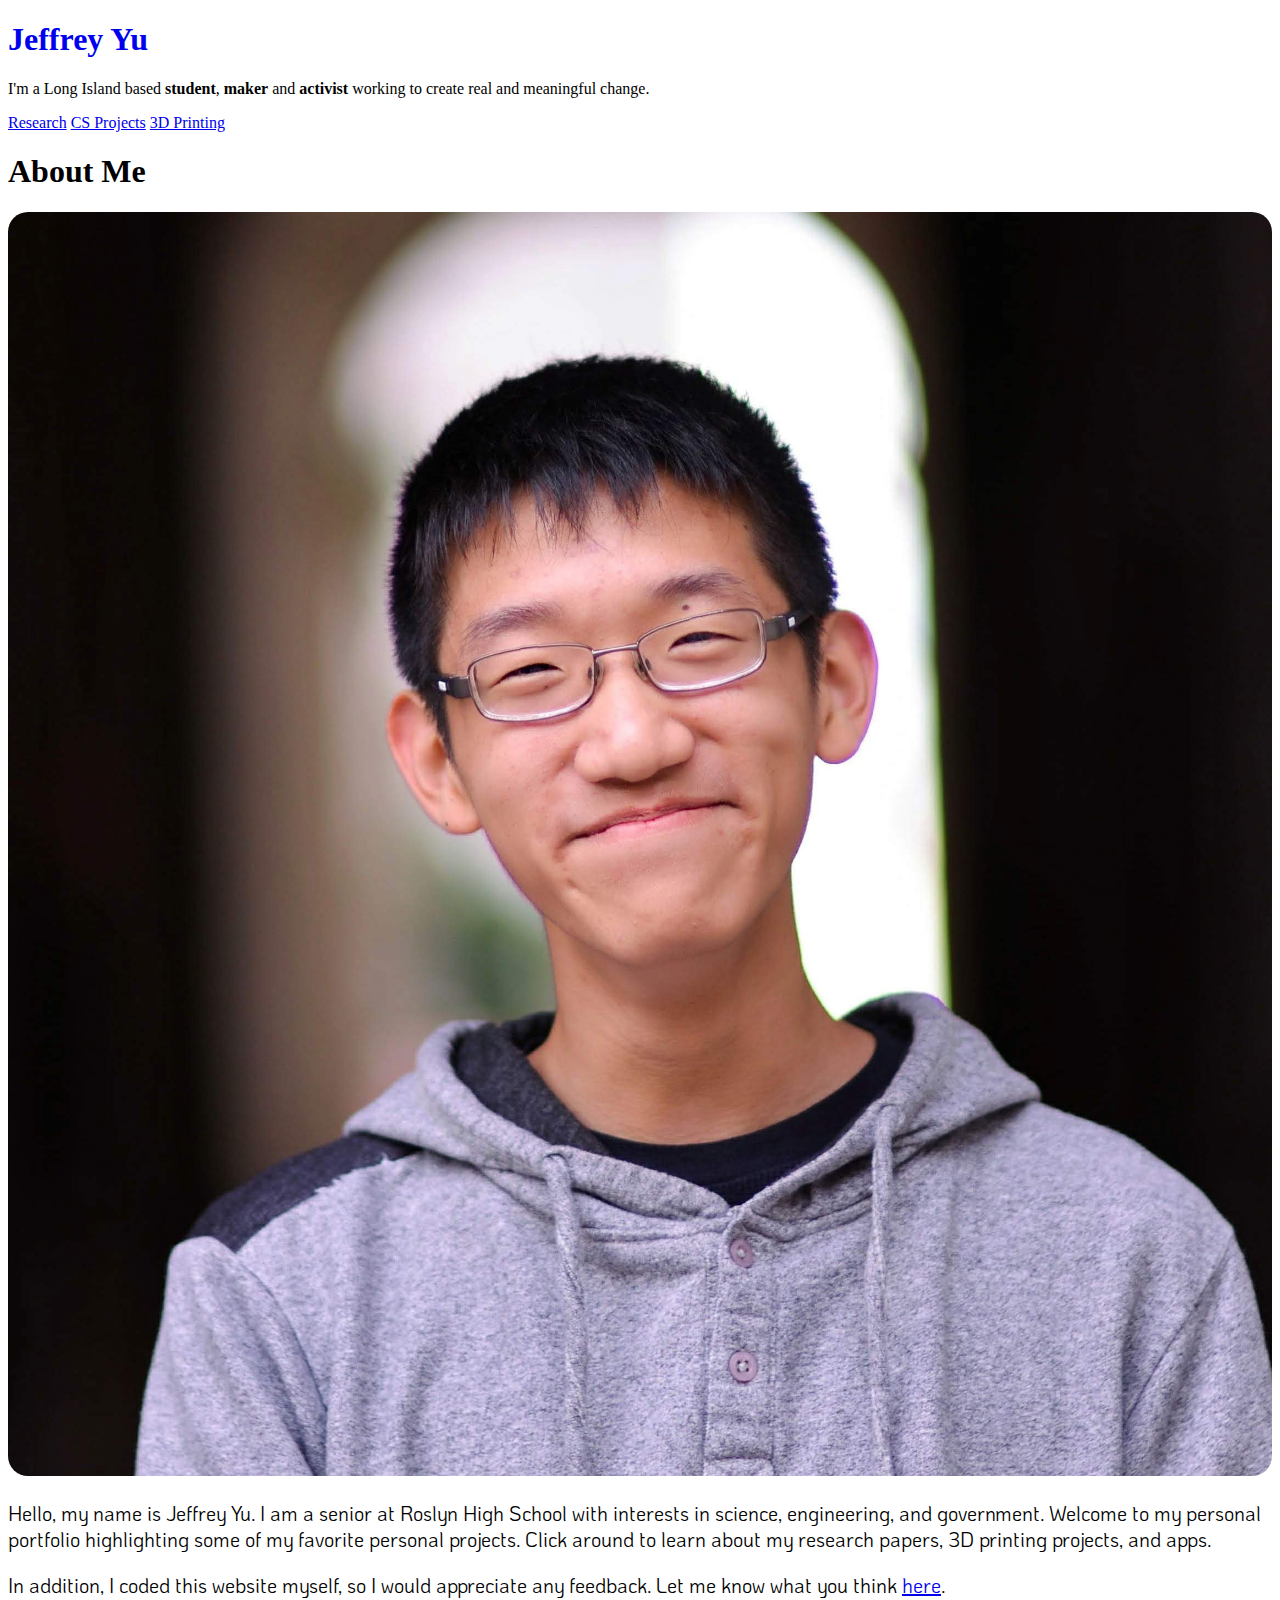
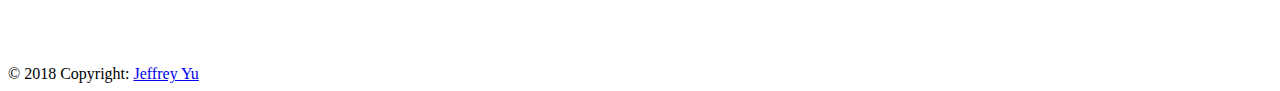
<file: index.html>
<!doctype html>
<html lang="en">
  <head>
    <!-- Required meta tags -->
    <meta charset="utf-8">
    <meta name="viewport" content="width=device-width, initial-scale=1, shrink-to-fit=no">
    
    <link rel="icon" type="image/x-icon" href="favicon.ico" />

    <!-- CSS -->
    <link rel="stylesheet" href="https://stackpath.bootstrapcdn.com/bootstrap/4.1.3/css/bootstrap.min.css" integrity="sha384-MCw98/SFnGE8fJT3GXwEOngsV7Zt27NXFoaoApmYm81iuXoPkFOJwJ8ERdknLPMO" crossorigin="anonymous">
    <link rel="stylesheet" href="styles.css" type ="text/css">
    <link rel="shortcut icon" href="favicon.ico" type-"image/vnd.microsoft.icon">
    <link rel="stylesheet" href="https://use.fontawesome.com/releases/v5.4.1/css/all.css" integrity="sha384-5sAR7xN1Nv6T6+dT2mhtzEpVJvfS3NScPQTrOxhwjIuvcA67KV2R5Jz6kr4abQsz" crossorigin="anonymous">
    <link rel="stylesheet" href="font-awesome-animation.min.css">

    <link href="https://fonts.googleapis.com/css?family=Libre+Baskerville:400i" rel="stylesheet">
    <link href="https://fonts.googleapis.com/css?family=KoHo|Open+Sans" rel="stylesheet">
    
    <title>Jeffrey Yu</title>
    
    <!-- Global site tag (gtag.js) - Google Analytics -->
    <script async src="https://www.googletagmanager.com/gtag/js?id=UA-128377652-1"></script>
    <script>
      window.dataLayer = window.dataLayer || [];
      function gtag(){dataLayer.push(arguments);}
      gtag('js', new Date());
    
      gtag('config', 'UA-128377652-1');
    </script>


  </head>
  
  <body>
    
    <div class="jumbotron jumbotron-fluid mb-0">
      <div class="container">
        <a href="index.html"><h1 class="display-3">Jeffrey Yu</h1></a>
        <p class="lead">I'm a Long Island based <b>student</b>, <b>maker</b> and <b>activist</b> working to create real and meaningful change.</p>
      </div>
    </div>
    
    <nav class="navbar navbar-nav navbar-expand-lg sticky-top navbar-light bg-light justify-content-center mb-4">
        <div class="navbar-nav text-center">
          <a class="nav-item nav-link" href="research.html">Research</a>
          <a class="nav-item nav-link" href="CS.html">CS Projects</a>
          <a class="nav-item nav-link" href="3D.html">3D Printing</a>
        </div>
    </nav>
    
    <secion id="about">
        <div class="container" id="about">
            <div class="row">
                <div class="col-12 mb-3">
                    <h1>About Me</h1>
                </div>
                <div class="col-3 text-center">
                    <img src="img/jeffrey.jpeg">
                </div>
                <div class="col-9">
                    <p>Hello, my name is Jeffrey Yu. I am a senior at Roslyn High School with interests in science, engineering, and government. Welcome to my personal portfolio highlighting some of my favorite personal projects. Click around to learn about my research papers, 3D printing projects, and apps.</p>
                    <p>In addition, I coded this website myself, so I would appreciate any feedback. Let me know what you think <a href="mailto:me@jeffreyyu.org?Subject=Hello%20from%20Website" target="_top">here</a>.</p>
               </div>
               <div class="col-12 icons text-center">
                 <a href="mailto:me@jeffreyyu.org" target="_blank"><i class="far fa-envelope faa-pulse animated-hover icon ml-2 mr-2"></i></a>
                 <a href="https://github.com/jeffreyyu101/" target="_blank"><i class="fab fa-github faa-pulse animated-hover icon ml-2 mr-2"></i></a>
                 <a href="https://www.linkedin.com/in/jeffreyyu101/" target="_blank"><i class="fab fa-linkedin faa-pulse animated-hover icon ml-2 mr-2"></i></a>
                 <a href="https://www.facebook.com/jeffrey.yu.50115/" target="_blank"><i class="fab fa-facebook-square faa-pulse animated-hover icon ml-2 mr-2"></i></a>
               </div>
            </div>
        </div>
    </secion>
    
    
    <section id="contact">
        <div class="container mb-5">
            <div class="row">
                <div class="col-12">
                </div>
            </div>
        </div>
    </section>
    
  <footer class="page-footer bg-light mb-0">
    <div class="footer-copyright text-center py-3">© 2018 Copyright:
      <a href="http:jeffreyyu.org/">Jeffrey Yu</a>
    </div>
  </footer>

  
    <!-- Optional JavaScript -->
    <!-- jQuery first, then Popper.js, then Bootstrap JS -->
    <script src="https://code.jquery.com/jquery-3.3.1.slim.min.js" integrity="sha384-q8i/X+965DzO0rT7abK41JStQIAqVgRVzpbzo5smXKp4YfRvH+8abtTE1Pi6jizo" crossorigin="anonymous"></script>
    <script src="https://cdnjs.cloudflare.com/ajax/libs/popper.js/1.14.3/umd/popper.min.js" integrity="sha384-ZMP7rVo3mIykV+2+9J3UJ46jBk0WLaUAdn689aCwoqbBJiSnjAK/l8WvCWPIPm49" crossorigin="anonymous"></script>
    <script src="https://stackpath.bootstrapcdn.com/bootstrap/4.1.3/js/bootstrap.min.js" integrity="sha384-ChfqqxuZUCnJSK3+MXmPNIyE6ZbWh2IMqE241rYiqJxyMiZ6OW/JmZQ5stwEULTy" crossorigin="anonymous"></script>
  </body>
</html>
</file>
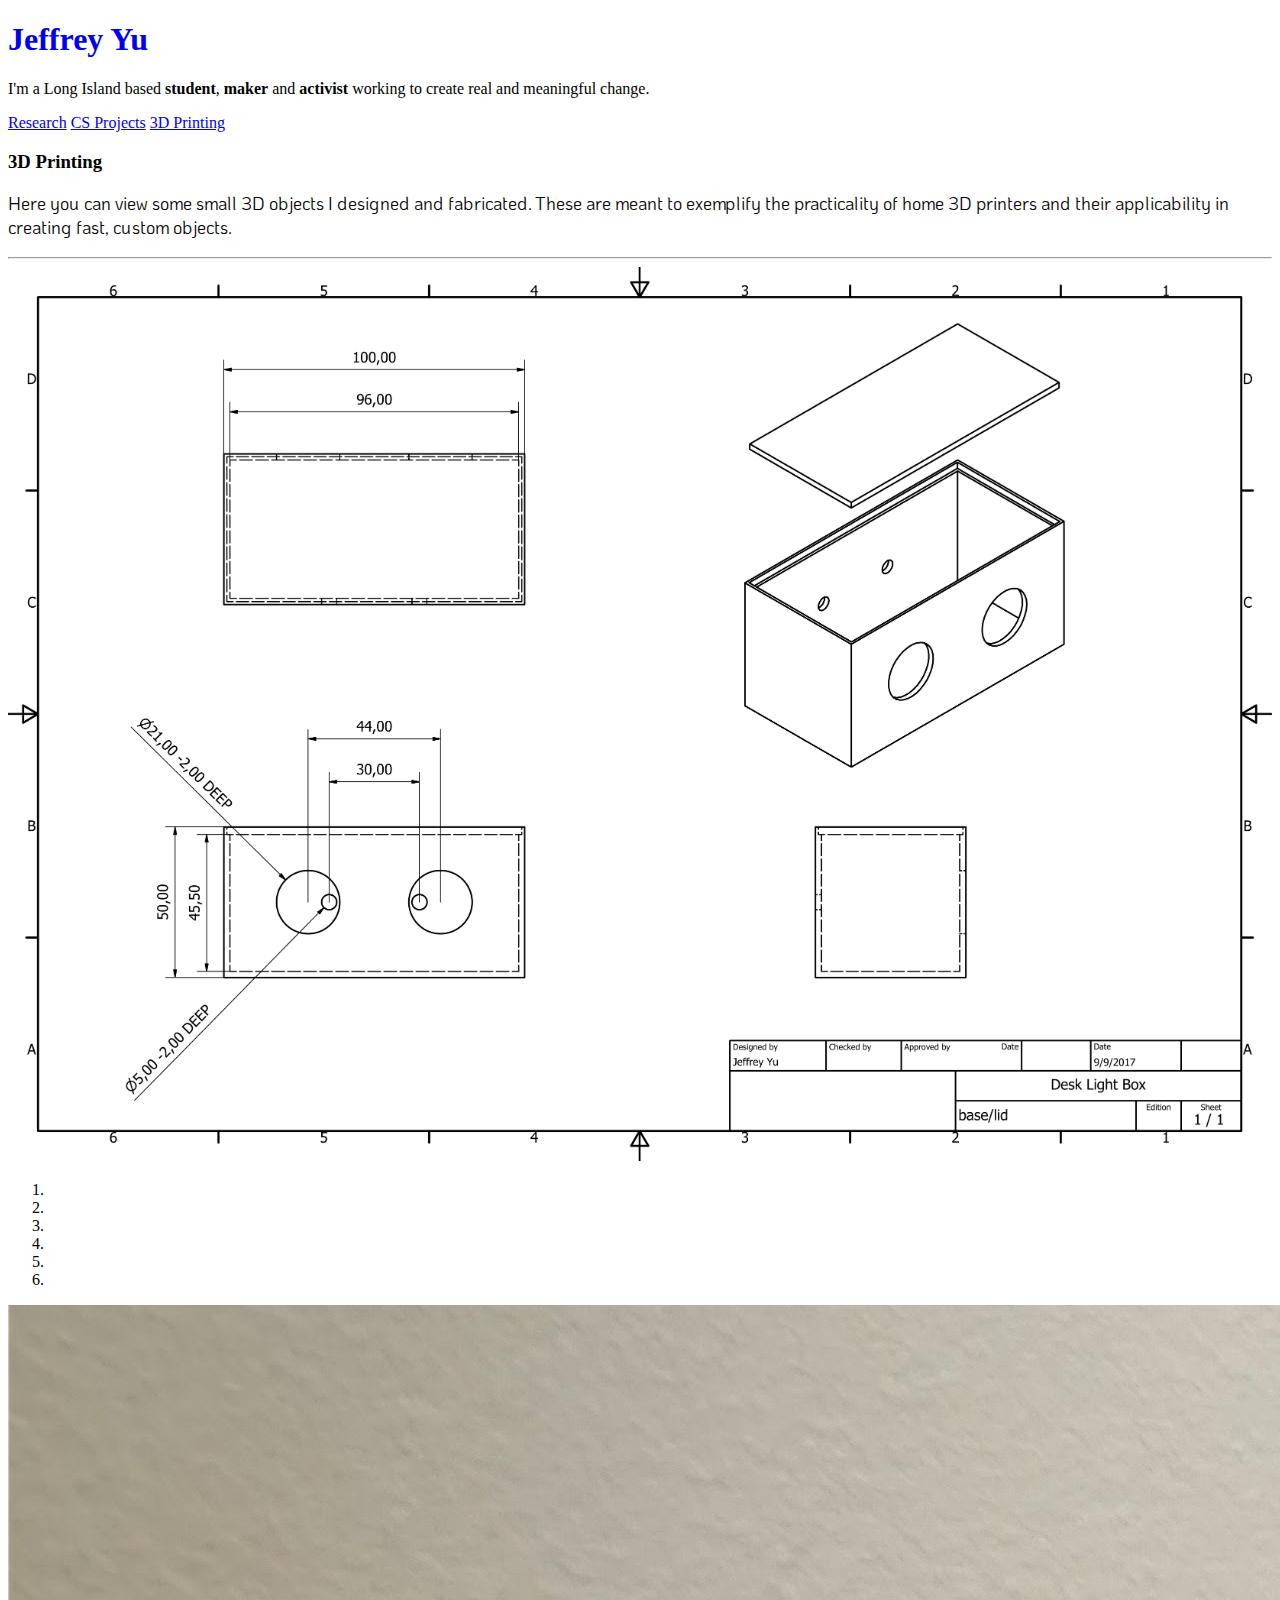
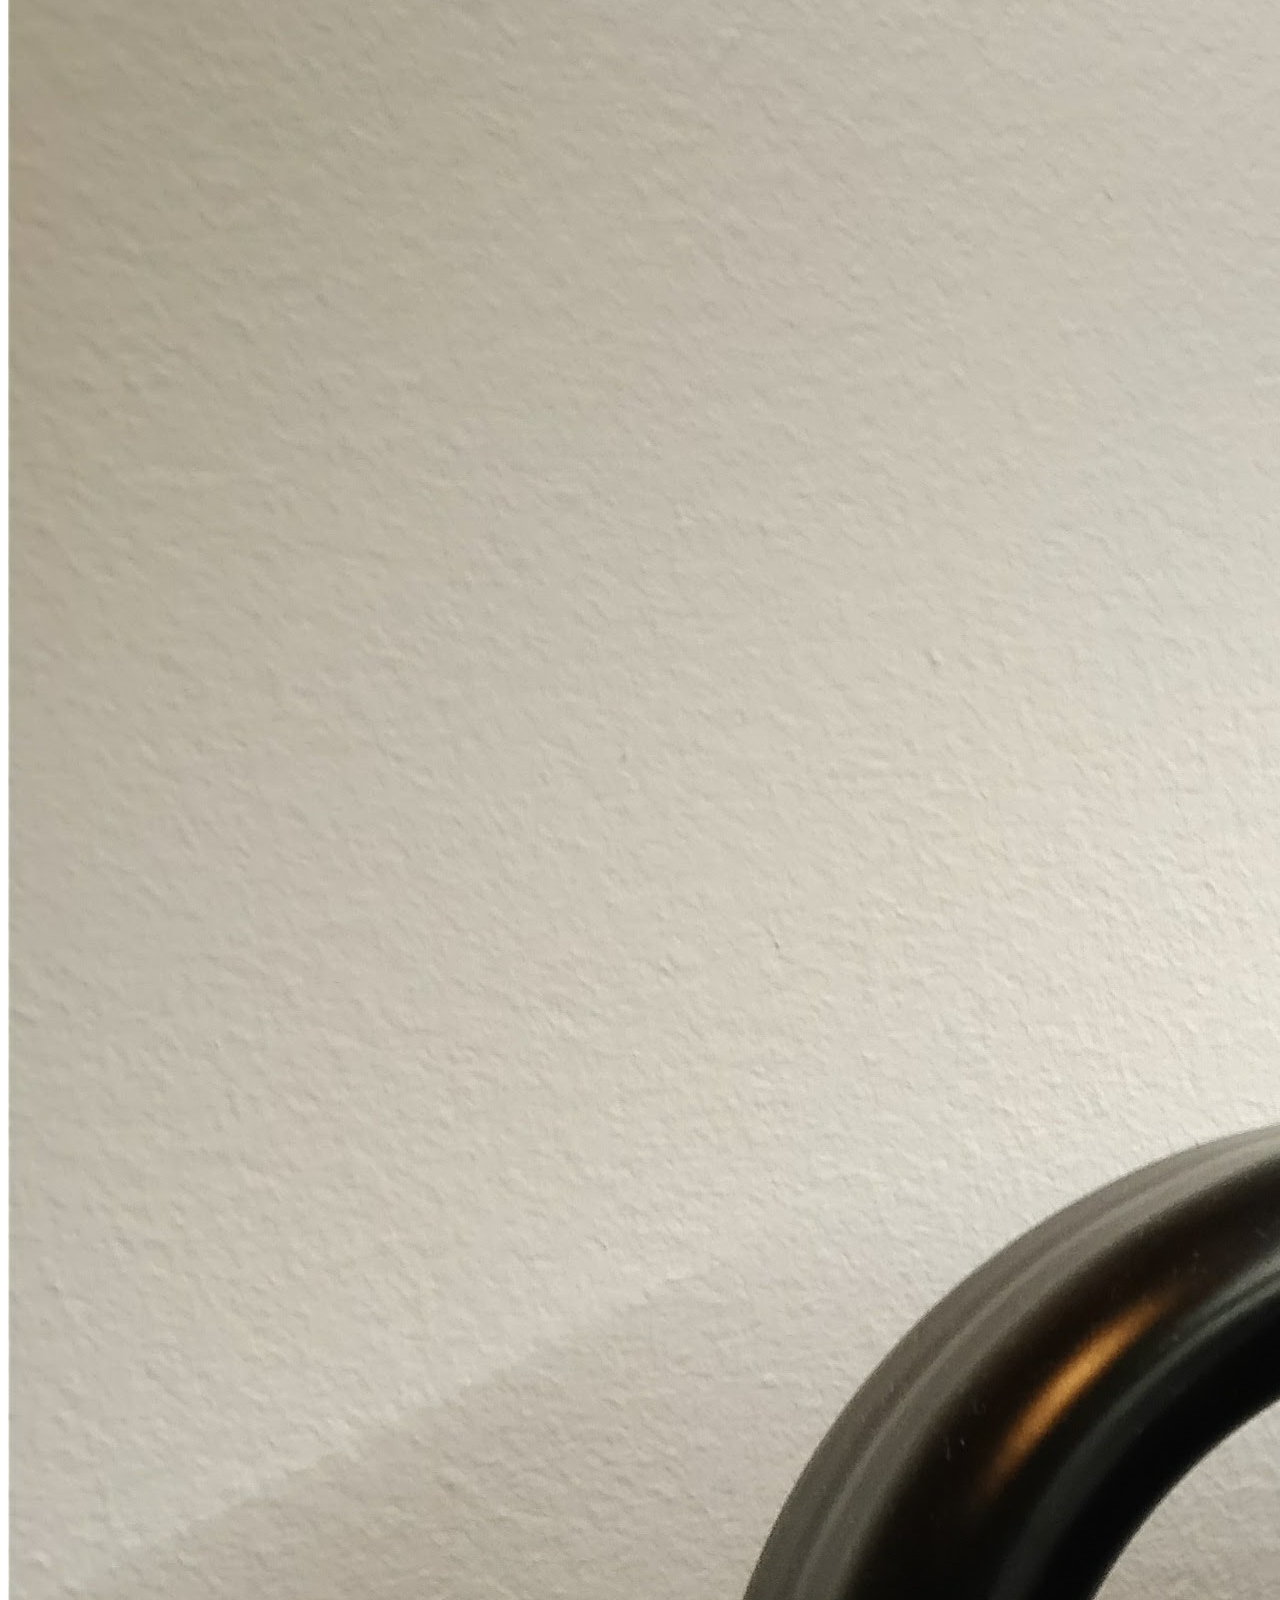
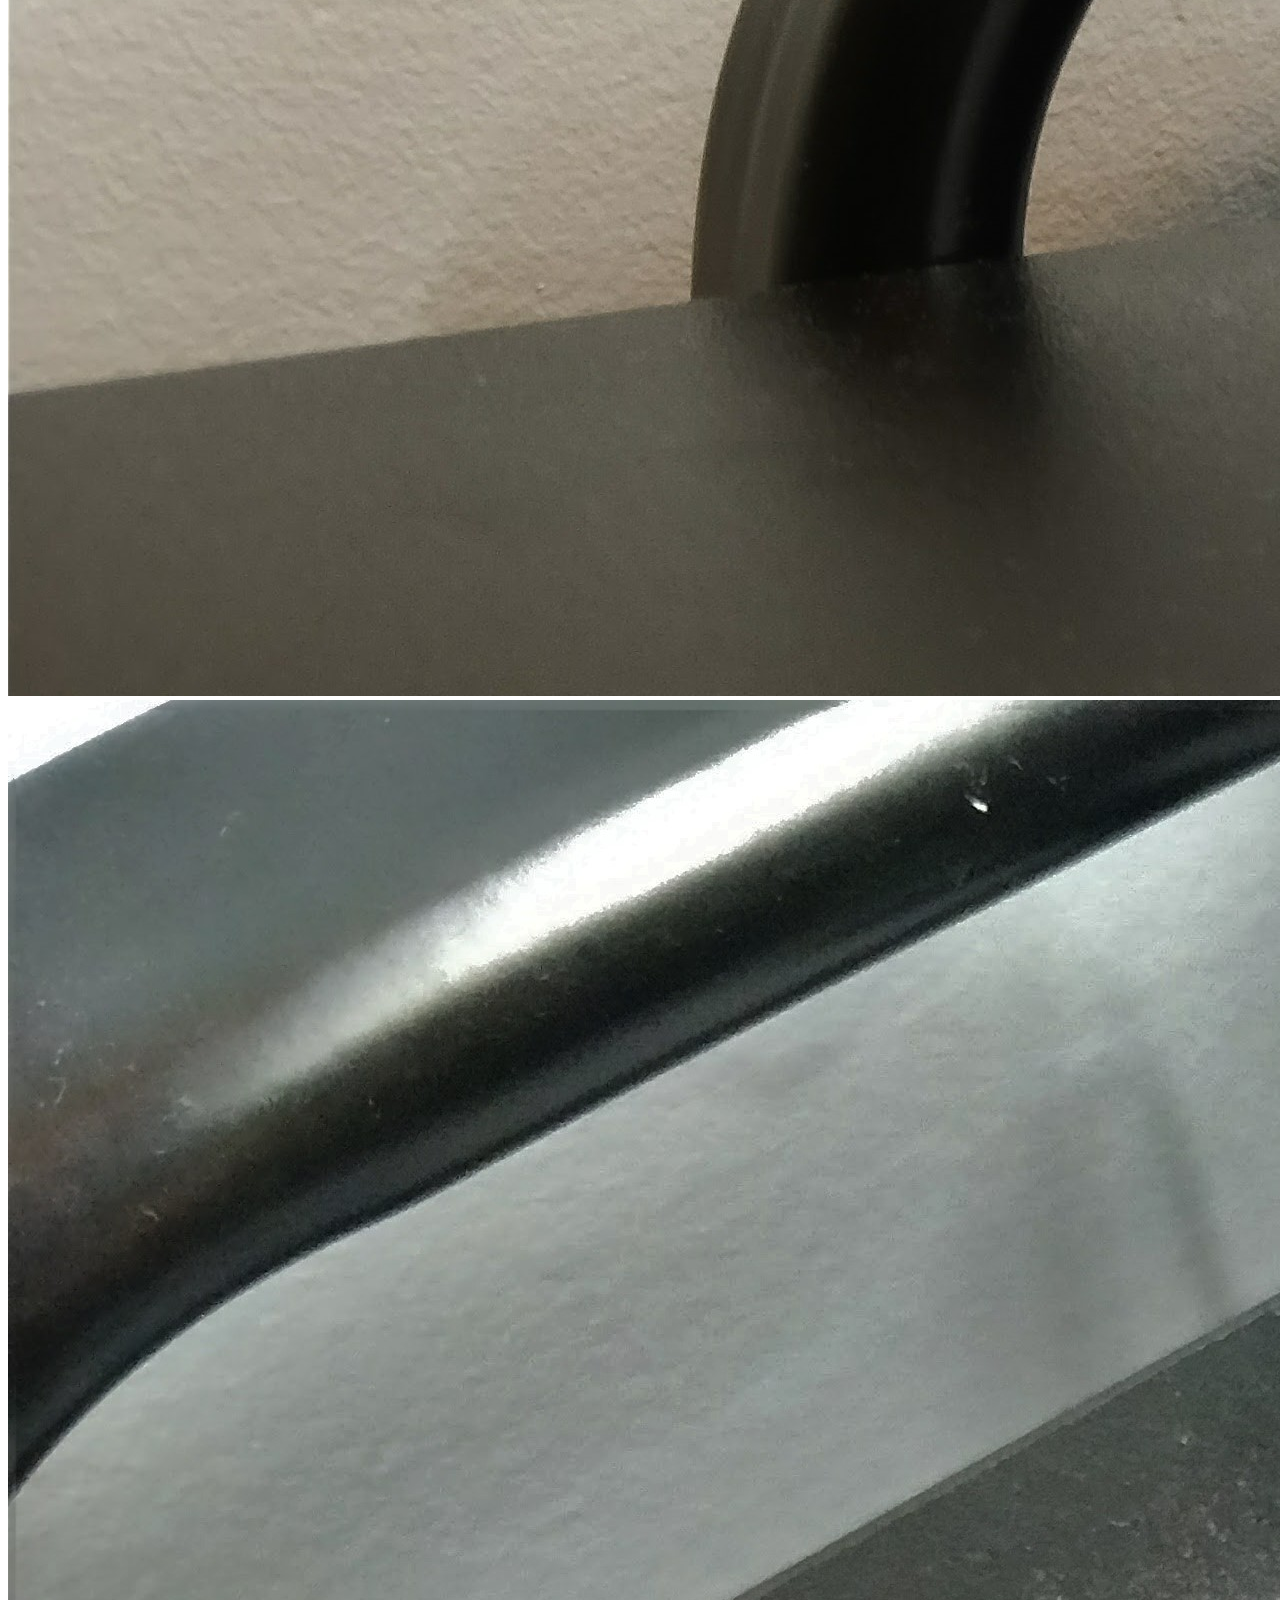
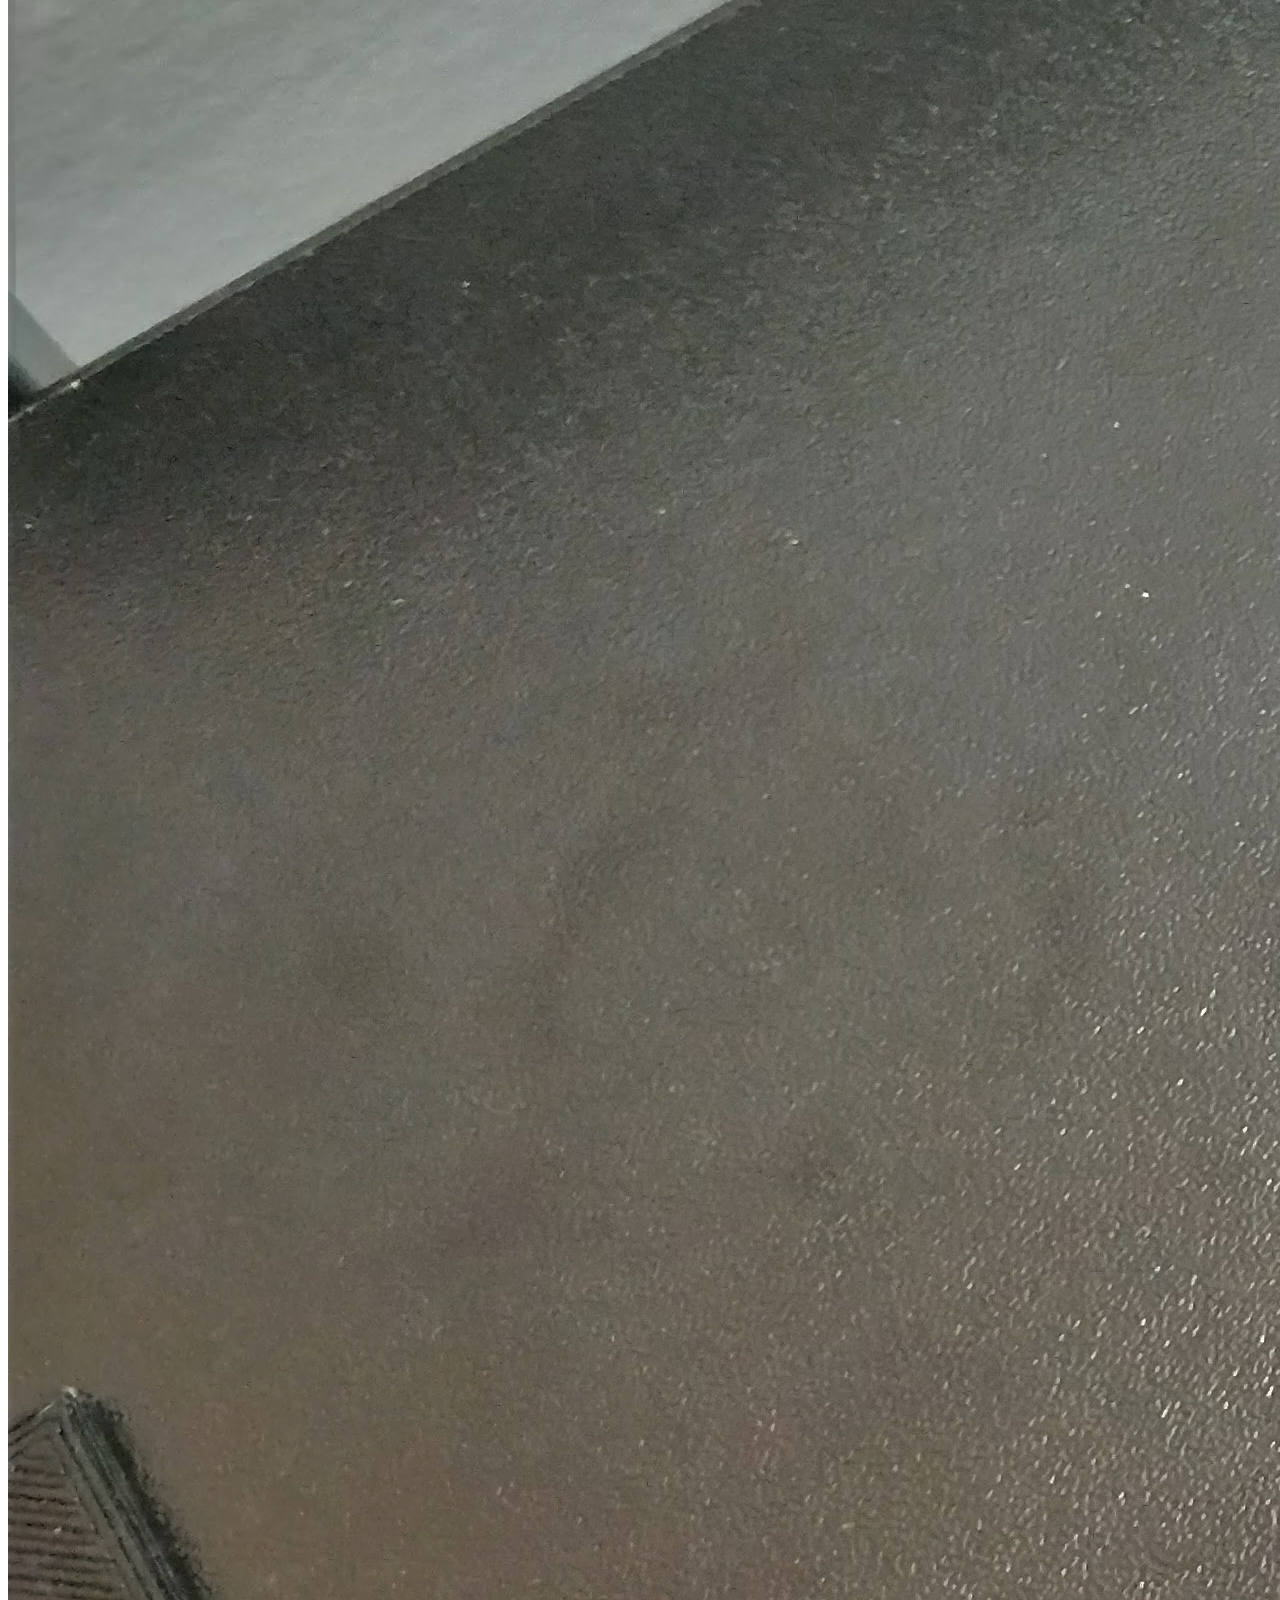
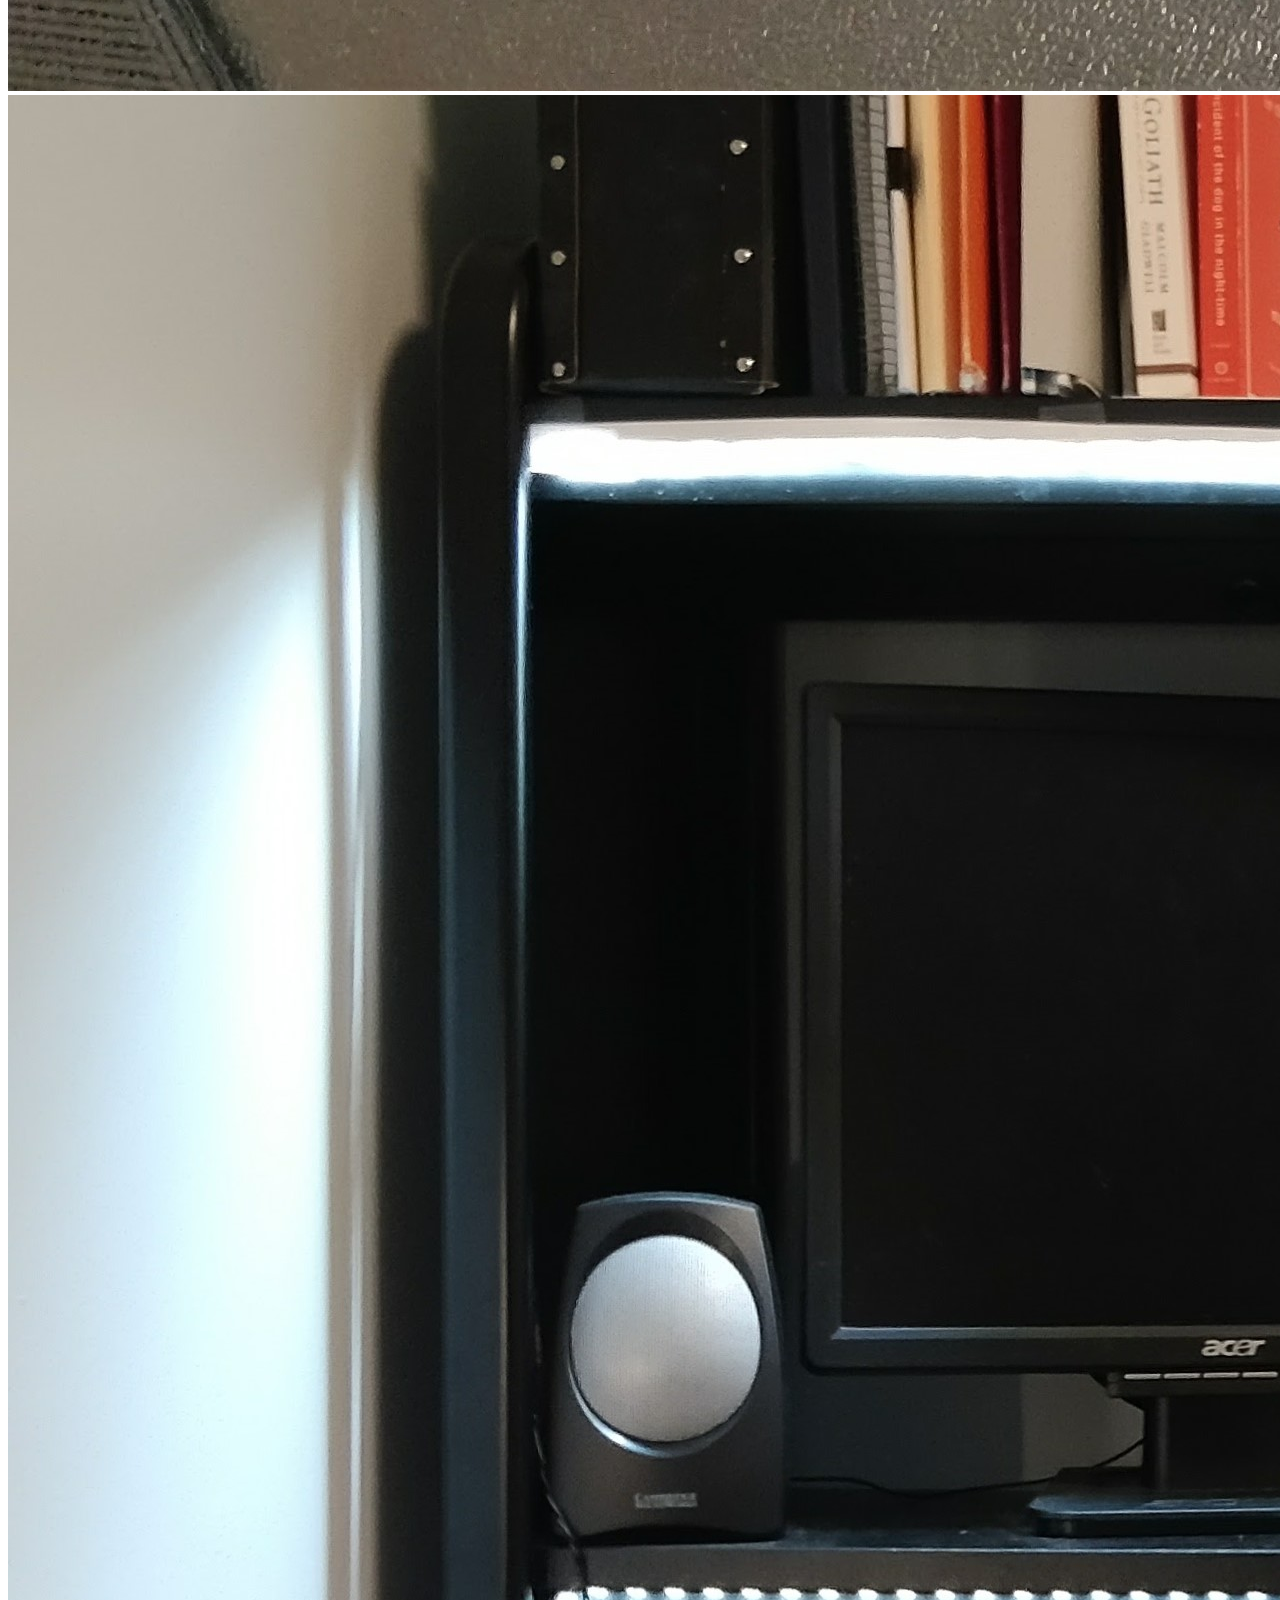
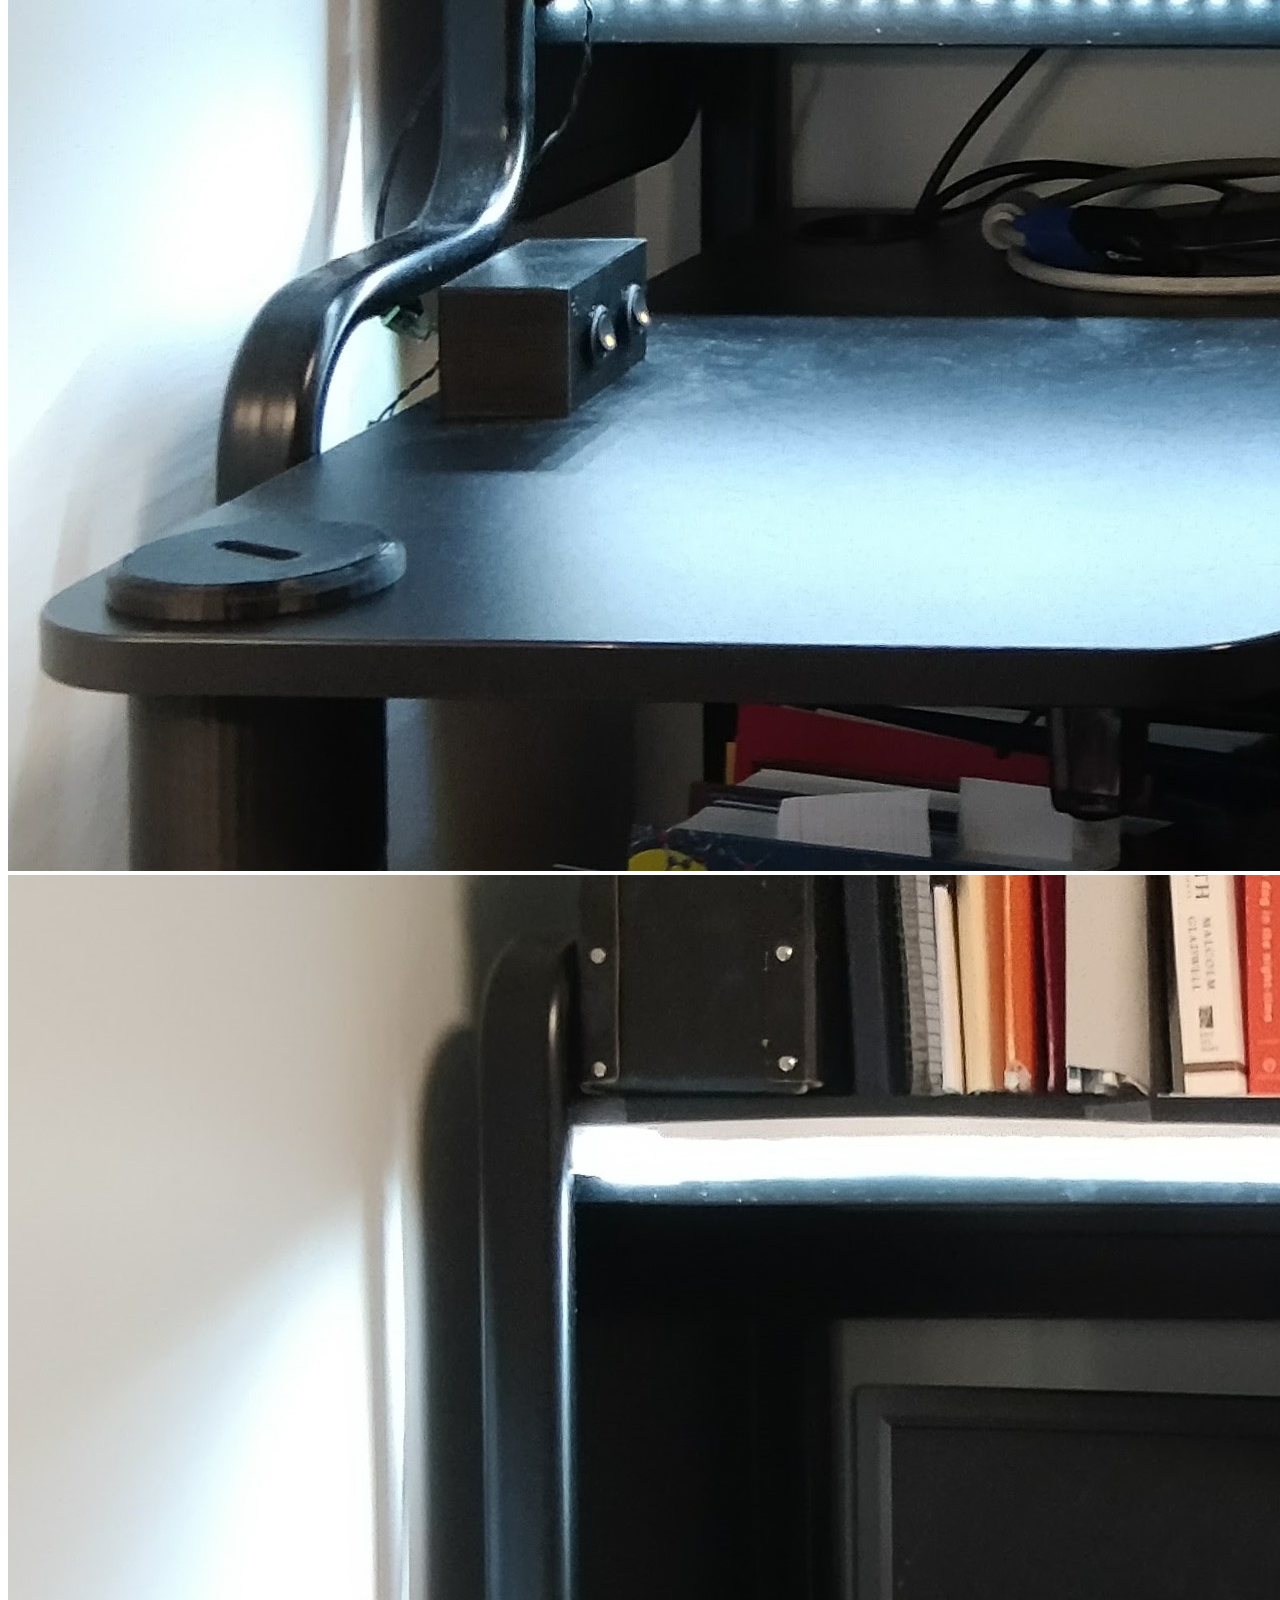
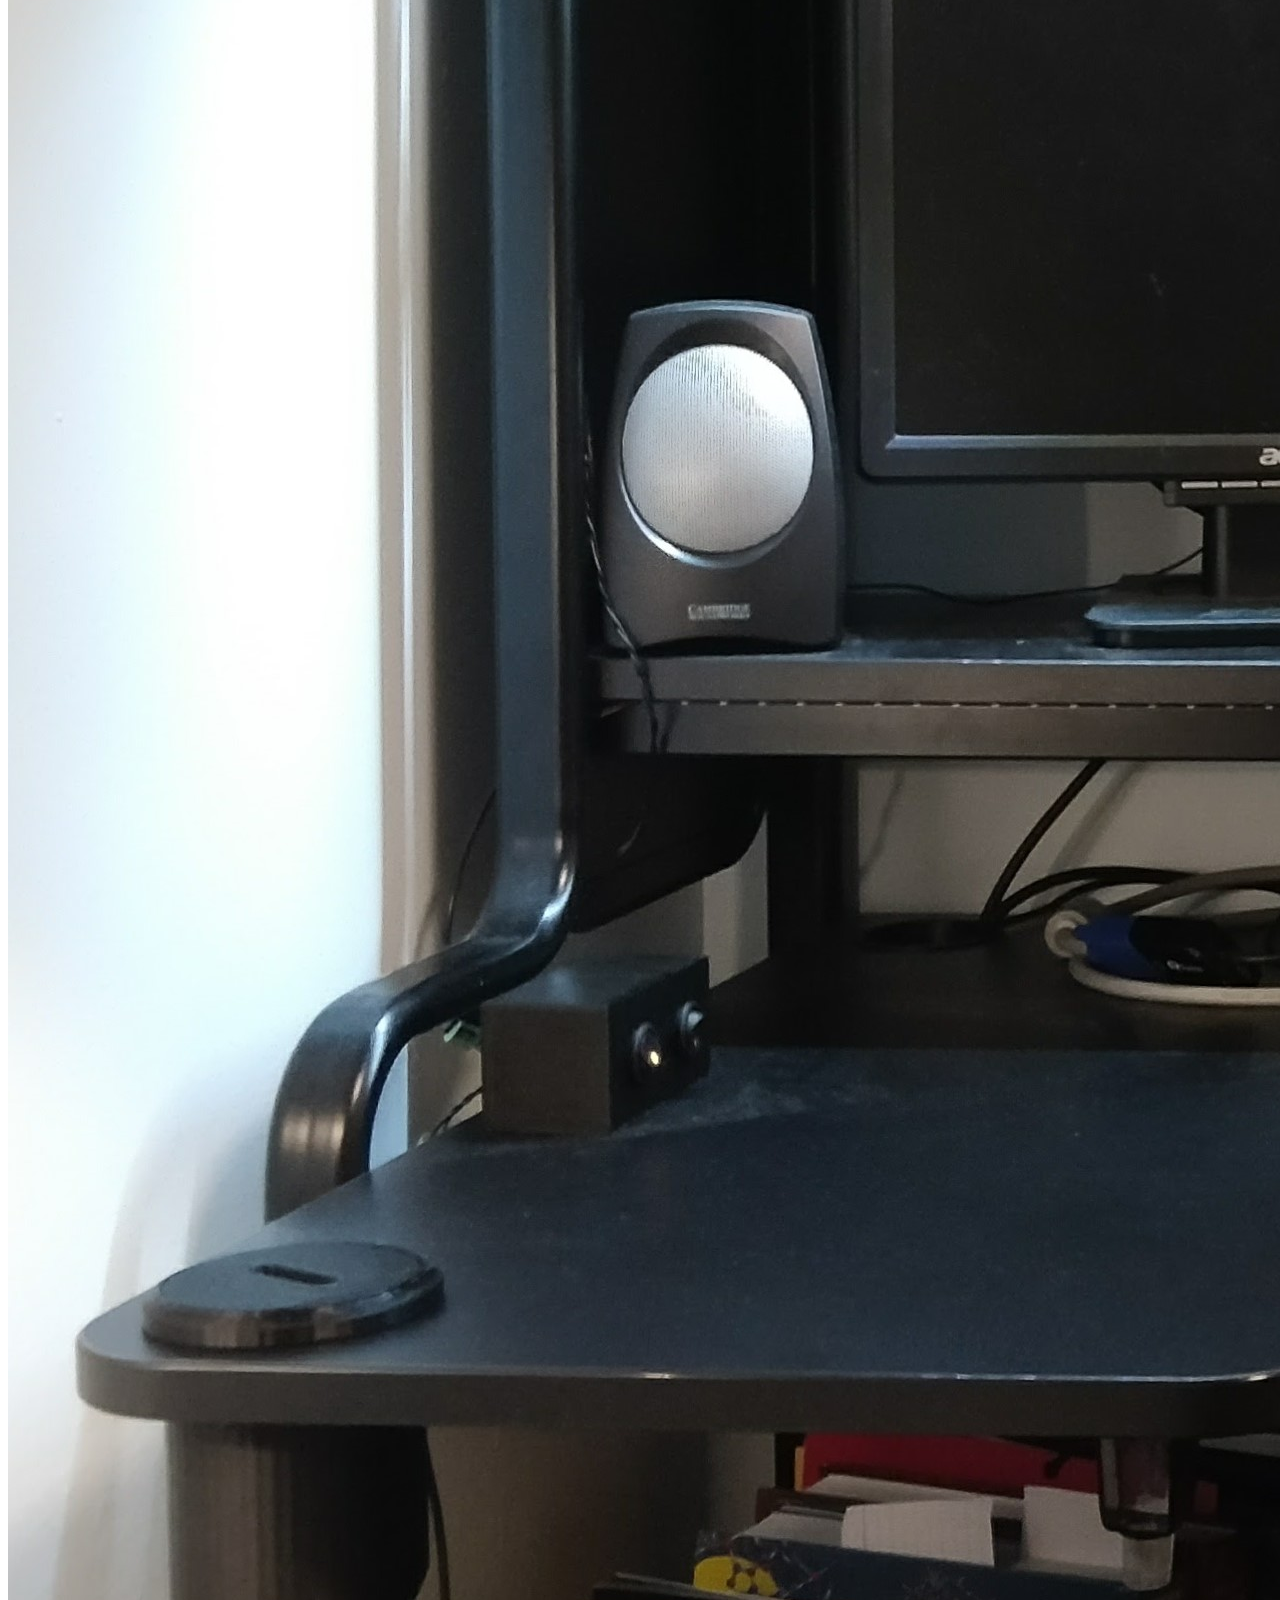
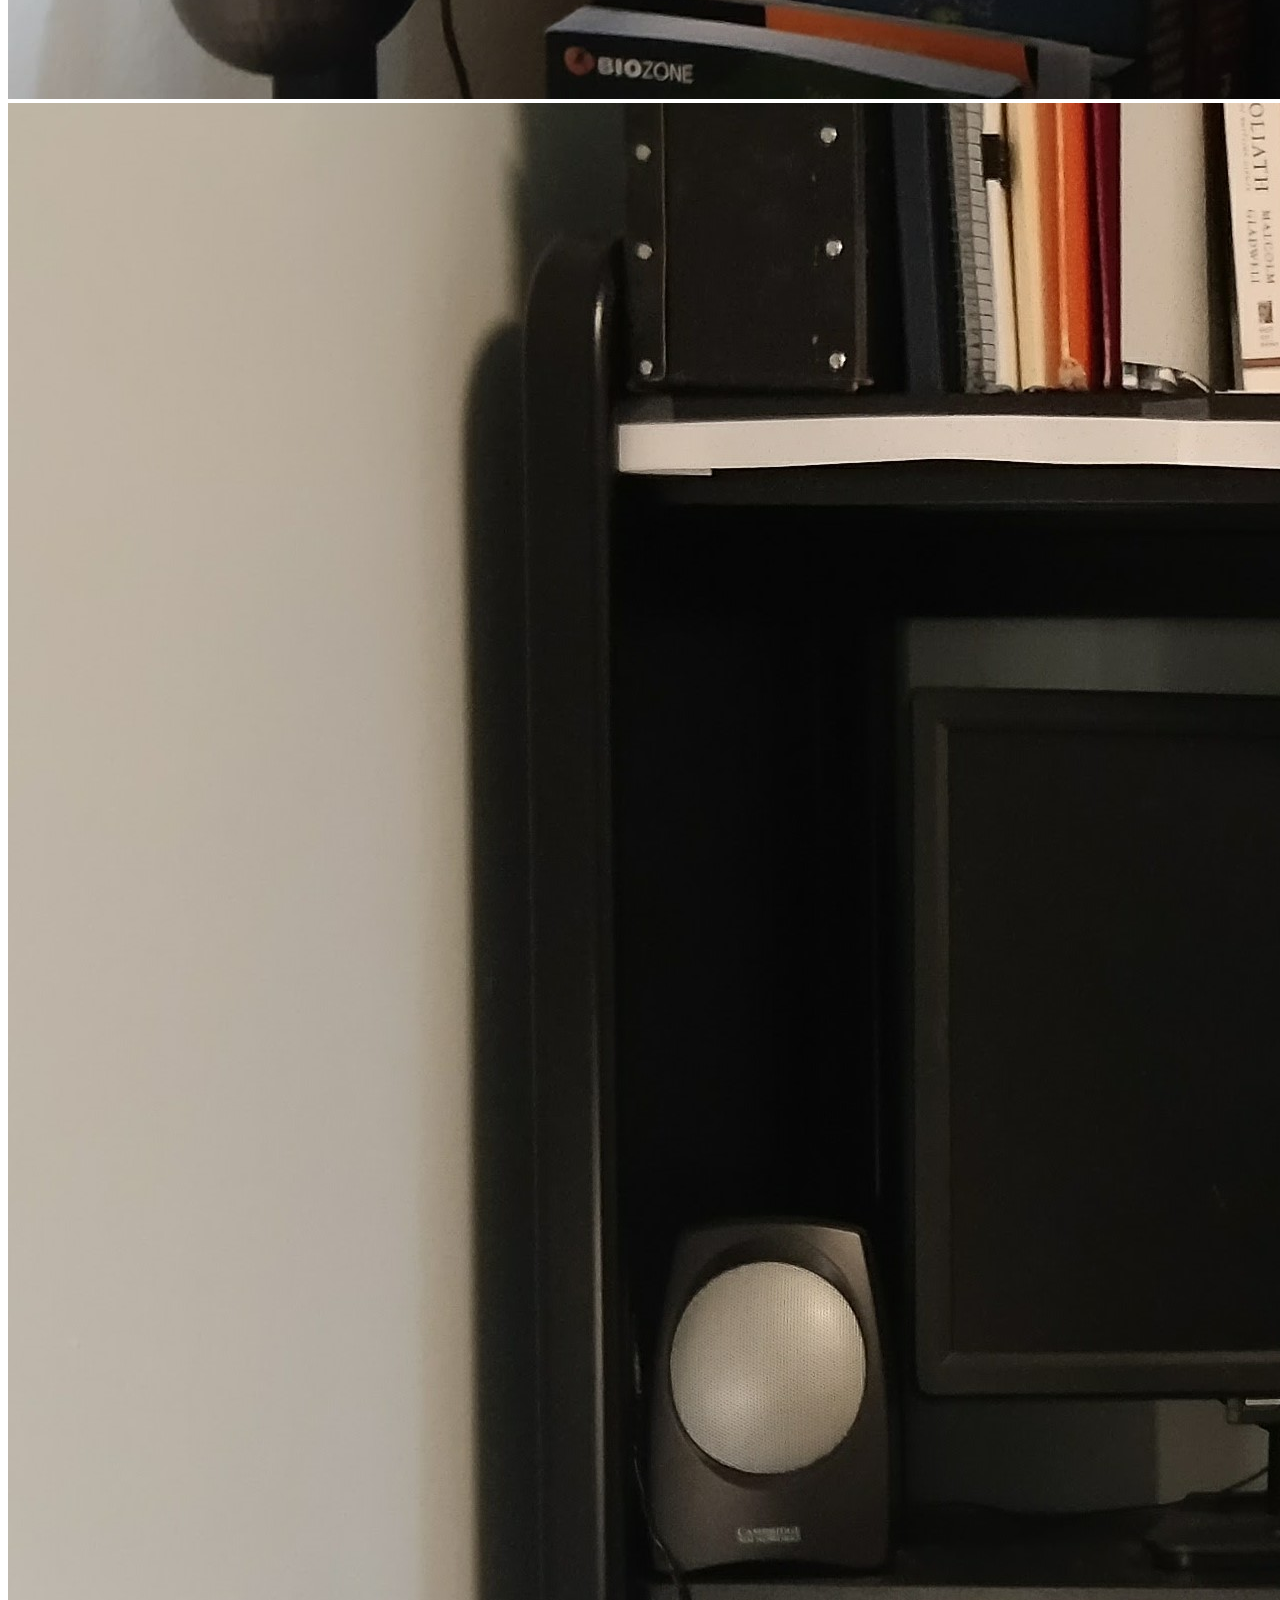
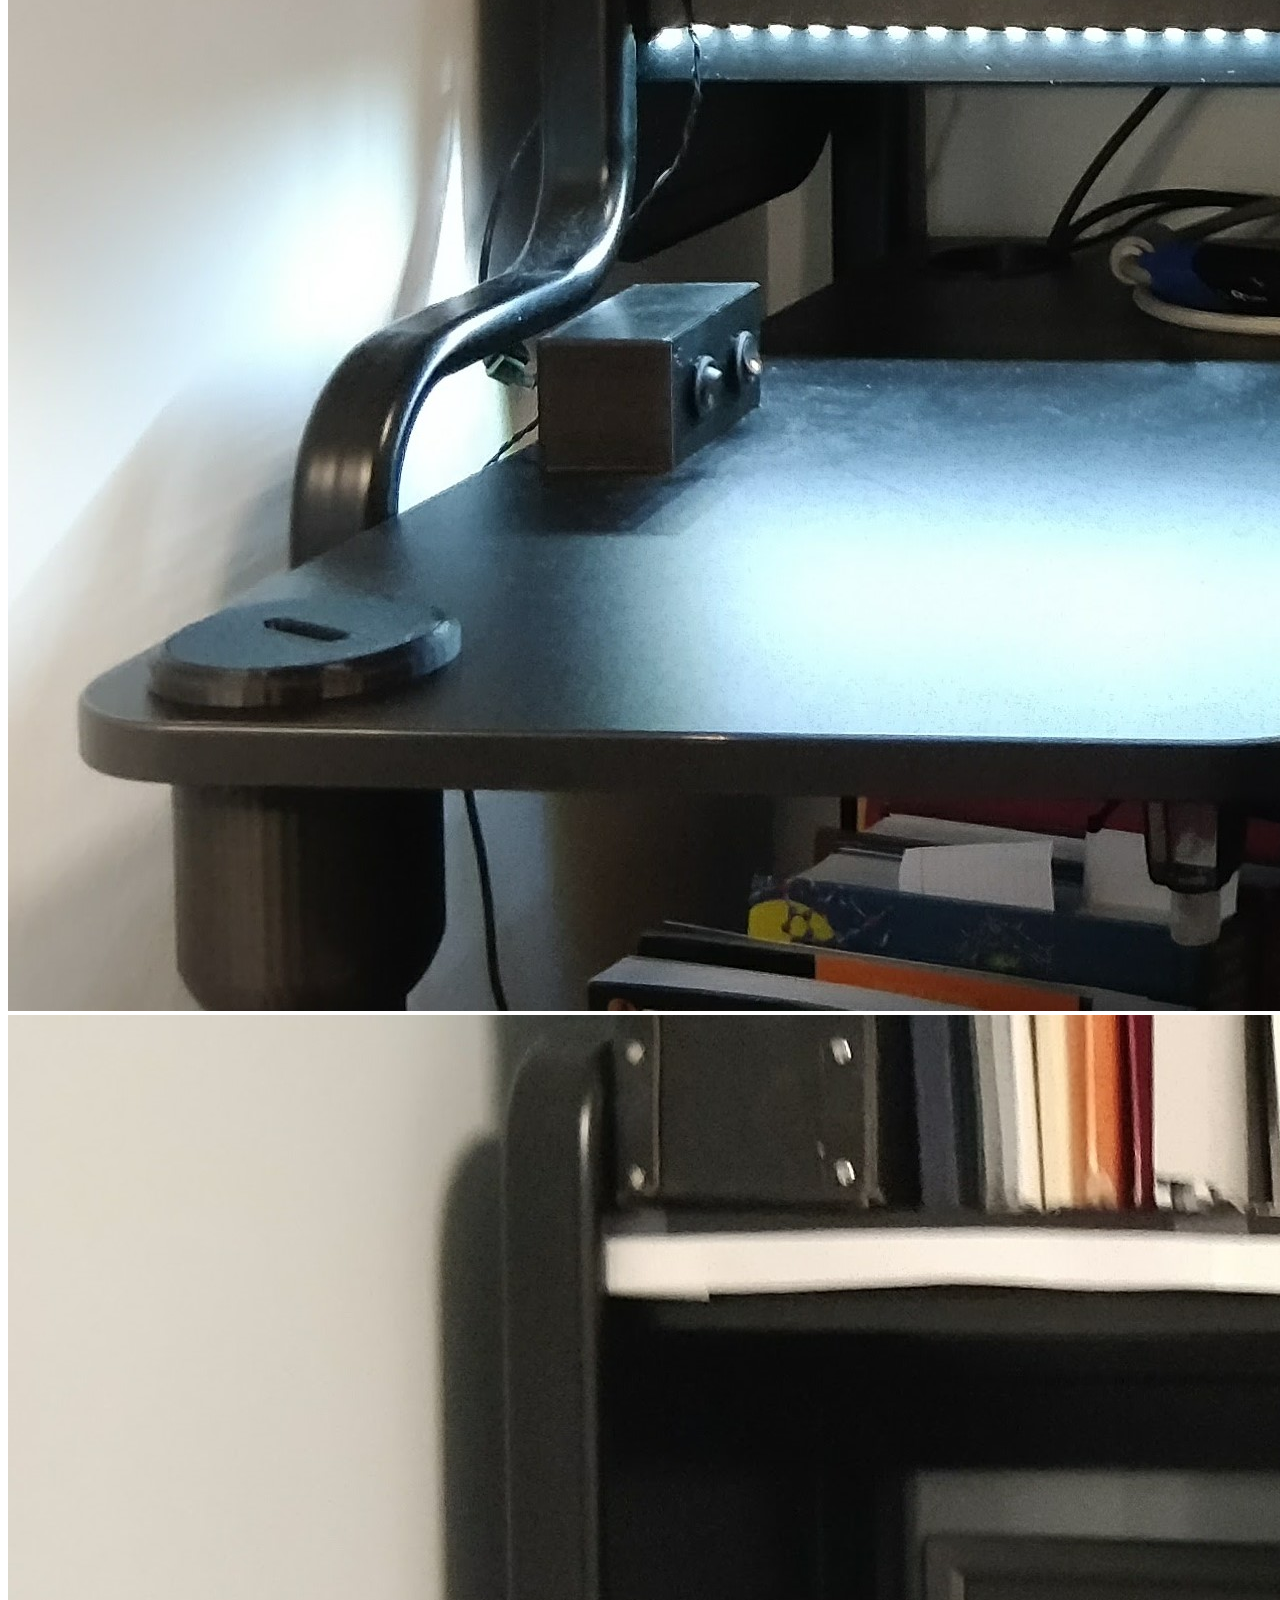
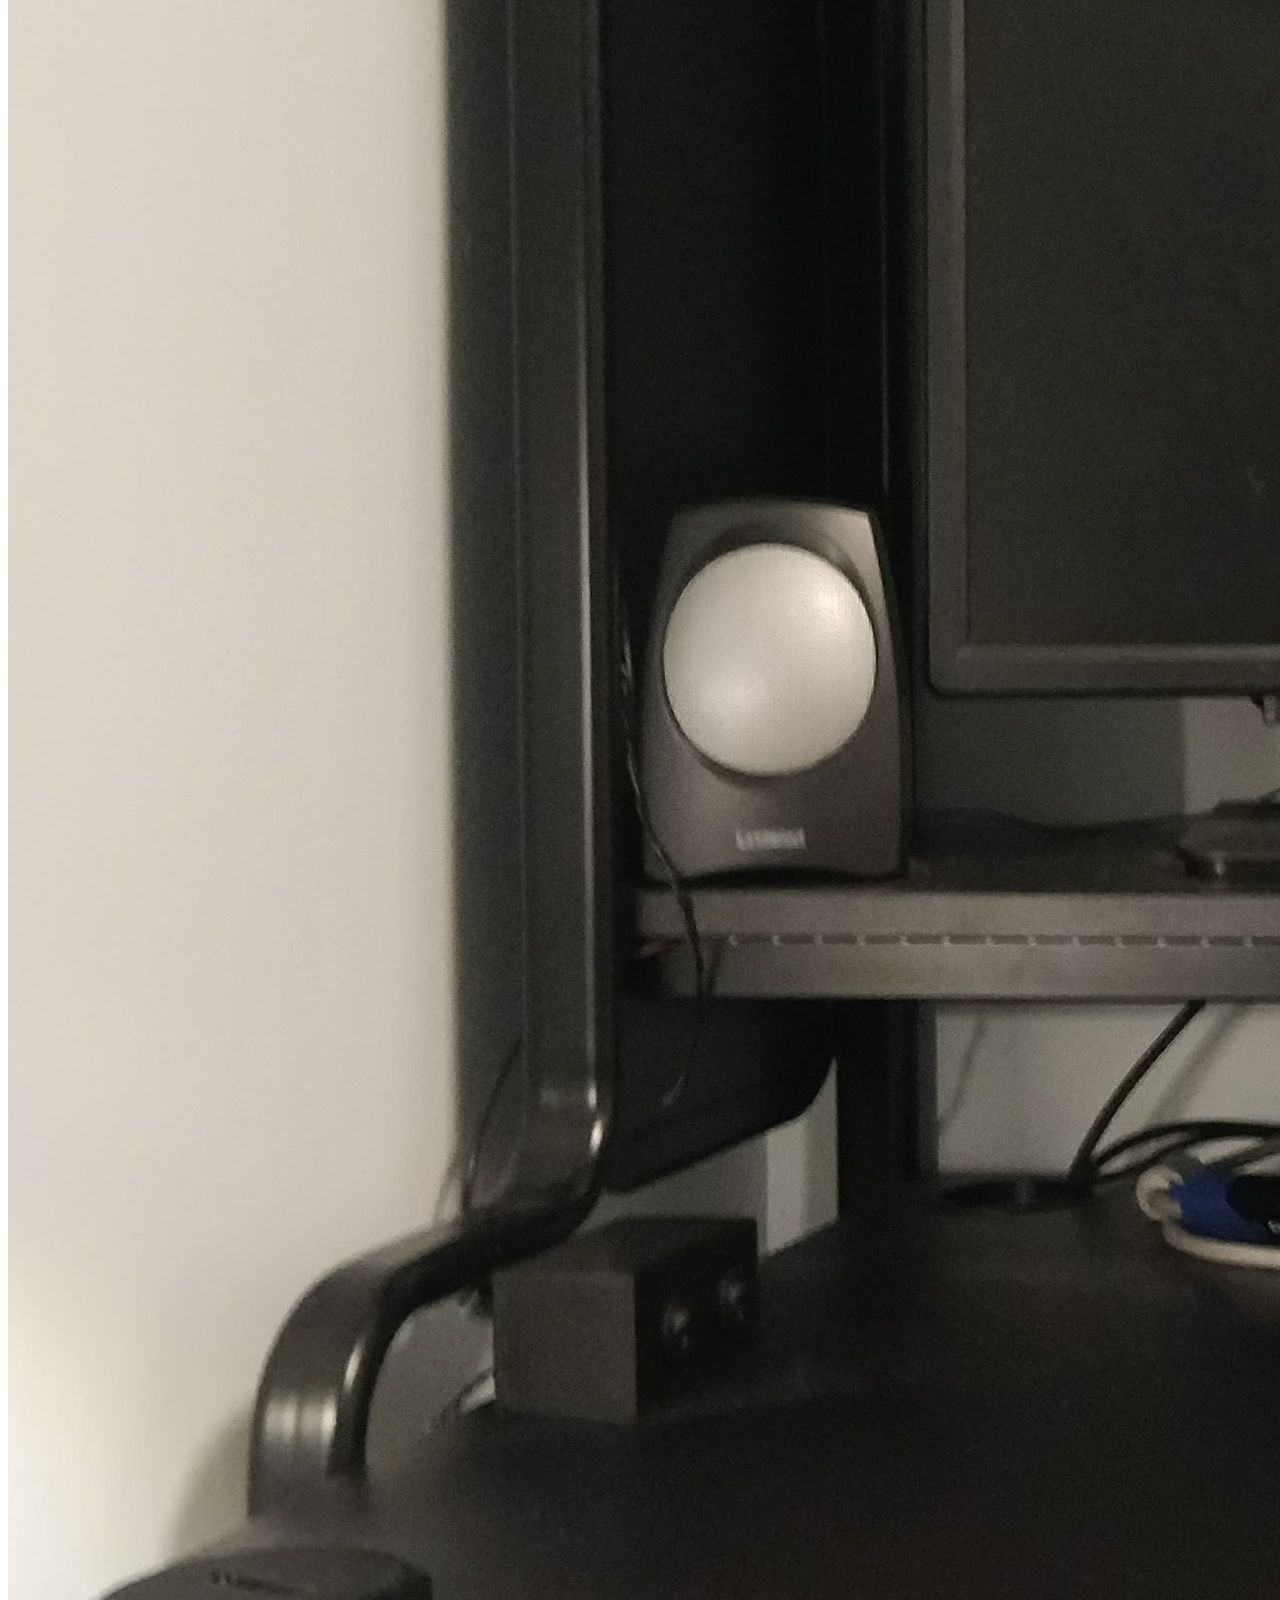
<file: 3D.html>
<!doctype html>
<html lang="en">
  <head>
    <!-- Required meta tags -->
    <meta charset="utf-8">
    <meta name="viewport" content="width=device-width, initial-scale=1, shrink-to-fit=no">
    
    <link rel="icon" type="image/x-icon" href="favicon.ico" />

    <!-- CSS -->
    <link rel="stylesheet" href="https://stackpath.bootstrapcdn.com/bootstrap/4.1.3/css/bootstrap.min.css" integrity="sha384-MCw98/SFnGE8fJT3GXwEOngsV7Zt27NXFoaoApmYm81iuXoPkFOJwJ8ERdknLPMO" crossorigin="anonymous">
    <link rel="stylesheet" href="styles.css" type ="text/css">
    <link rel="shortcut icon" href="favicon.ico" type-"image/vnd.microsoft.icon">
    <link rel="stylesheet" href="https://use.fontawesome.com/releases/v5.4.1/css/all.css" integrity="sha384-5sAR7xN1Nv6T6+dT2mhtzEpVJvfS3NScPQTrOxhwjIuvcA67KV2R5Jz6kr4abQsz" crossorigin="anonymous">
    <link rel="stylesheet" href="font-awesome-animation.min.css">

    <link href="https://fonts.googleapis.com/css?family=Libre+Baskerville:400i" rel="stylesheet">
    <link href="https://fonts.googleapis.com/css?family=KoHo|Open+Sans:300,300i,400" rel="stylesheet">
    
    <title>Jeffrey Yu</title>
    
    <!-- Global site tag (gtag.js) - Google Analytics -->
<script async src="https://www.googletagmanager.com/gtag/js?id=UA-128377652-1"></script>
<script>
  window.dataLayer = window.dataLayer || [];
  function gtag(){dataLayer.push(arguments);}
  gtag('js', new Date());

  gtag('config', 'UA-128377652-1');
</script>


  </head>
  
  <body id="print">
    
    <div class="jumbotron jumbotron-fluid mb-0">
      <div class="container">
        <a href="index.html"><h1 class="display-3">Jeffrey Yu</h1></a>
        <p class="lead">I'm a Long Island based <b>student</b>, <b>maker</b> and <b>activist</b> working to create real and meaningful change.</p>
      </div>
    </div>
    
    <nav class="navbar navbar-nav navbar-expand-lg sticky-top navbar-light bg-light justify-content-center mb-4">
        <div class="navbar-nav text-center">
          <a class="nav-item nav-link" href="research.html">Research</a>
          <a class="nav-item nav-link" href="CS.html">CS Projects</a>
          <a class="nav-item nav-link active" href="3D.html">3D Printing</a>
        </div>
    </nav>
    
    <secion id="welcome">
        <div class="container">
            <div class="col-12 mb-3">
                <h3>3D Printing</h4>
                <p>Here you can view some small 3D objects I designed and fabricated. These are meant to exemplify the practicality of home 3D printers and their applicability in creating fast, custom objects.</p>
                <hr>            
            </div>
        </div>
    </secion>
    
    <secion id="light">
        <div class="container">
            <div class="row">
                 <div class="col-6 mb-3">
                    <img src="img/3d/light.png" style="width:100%">
                </div>
                <div class="col-6 mt-4 text-center">
                    <div id="lightp" class="carousel slide" data-ride="carousel">
                      <ol class="carousel-indicators">
                        <li data-target="#lightp" data-slide-to="0" class="active"></li>
                        <li data-target="#lightp" data-slide-to="1"></li>
                        <li data-target="#lightp" data-slide-to="2"></li>
                        <li data-target="#lightp" data-slide-to="3"></li>
                        <li data-target="#lightp" data-slide-to="4"></li>
                        <li data-target="#lightp" data-slide-to="5"></li>
                      </ol>
                      <div class="carousel-inner">
                        <div class="carousel-item active">
                          <img class="d-block w-100" src="img/3d/light1.jpg" alt="First slide">
                        </div>
                        <div class="carousel-item">
                          <img class="d-block w-100" src="img/3d/light2.jpg" alt="Second slide">
                        </div>
                        <div class="carousel-item">
                          <img class="d-block w-100" src="img/3d/light3.jpg" alt="Third slide">
                        </div>
                        <div class="carousel-item">
                          <img class="d-block w-100" src="img/3d/light4.jpg" alt="Fourth slide">
                        </div>
                        <div class="carousel-item">
                          <img class="d-block w-100" src="img/3d/light5.jpg" alt="Fifth slide">
                        </div>
                        <div class="carousel-item">
                          <img class="d-block w-100" src="img/3d/light6.jpg" alt="Sixth slide">
                        </div>
                      </div>
                      <a class="carousel-control-prev" href="#lightp" role="button" data-slide="prev">
                        <span class="carousel-control-prev-icon" aria-hidden="true"></span>
                        <span class="sr-only">Previous</span>
                      </a>
                      <a class="carousel-control-next" href="#lightp" role="button" data-slide="next">
                        <span class="carousel-control-next-icon" aria-hidden="true"></span>
                        <span class="sr-only">Next</span>
                      </a>
                    </div>
                </div>
                <div class="col-12 mb-3">
                    <h3>Desk Light Electronics Box</h3>
                </div>
                <div class="col-10 mb-3 resdes">
                    <p>This was a simple desk modification I made for my new working space. I installed LED light strips on the overhang of my desk shelves to illuminate the bench area. I wired everything myself, so I needed a project enclosure for the electronics and on/off switches. I decided to 3D design and print the box as shown here. The resulting product was a sleek black electronics control box that matches the aesthetic of my desk. I now use these lights every day, either for doing homework, working on other electronic projects, or just to brighten up my room.</p>
                </div>
                <div class="col-12 mb-3">
                    <a href="img/3d/lightA.stl" target="_blank"><i class="fas fa-file-download faa-pulse animated-hover icon"></i></a>
                    <a href="img/3d/lightB.stl" target="_blank"><i class="fas fa-file-download faa-pulse animated-hover icon ml-3"></i></a>
                    <hr>
                </div>
            </div>
        </div>
    </secion>
    
    <secion id="coin">
        <div class="container">
            <div class="row">
                <div class="col-6 mb-3">
                    <img src="img/3d/coin.png" style="width:100%">
                </div>
                <div class="col-6 mt-4 text-center">
                    <div id="coinp" class="carousel slide" data-ride="carousel">
                      <ol class="carousel-indicators">
                        <li data-target="#coinp" data-slide-to="0" class="active"></li>
                        <li data-target="#coinp" data-slide-to="1"></li>
                        <li data-target="#coinp" data-slide-to="2"></li>
                      </ol>
                      <div class="carousel-inner">
                        <div class="carousel-item active">
                          <img class="d-block w-100" src="img/3d/coin1.jpg" alt="First slide">
                        </div>
                        <div class="carousel-item">
                          <img class="d-block w-100" src="img/3d/coin2.jpg" alt="Second slide">
                        </div>
                        <div class="carousel-item">
                          <img class="d-block w-100" src="img/3d/coin3.jpg" alt="Third slide">
                        </div>
                      </div>
                      <a class="carousel-control-prev" href="#coinp" role="button" data-slide="prev">
                        <span class="carousel-control-prev-icon" aria-hidden="true"></span>
                        <span class="sr-only">Previous</span>
                      </a>
                      <a class="carousel-control-next" href="#coinp" role="button" data-slide="next">
                        <span class="carousel-control-next-icon" aria-hidden="true"></span>
                        <span class="sr-only">Next</span>
                      </a>
                    </div>
                </div>
                <div class="col-12 mb-3">
                    <h3>Desk Coin Bank</h3>
                </div>
                <div class="col-10 mb-3 resdes">
                    <p>This was another desk modification I made. My desk has two cupholders, but I don’t use them frequently and often becomes a place I store my spare change. I decided to make a custom coin bank that fits inside the hole for one of the cupholders. 3D designing and printing the coin bank, I now have a nice fitting coin bank that utilizes a space previously unused. The coin bank sits recessed inside the desk, so it is unobtrusive and now I wait for the day it reaches maximum capacity.</p>
                </div>
                <div class="col-12 mb-3">
                    <a href="img/3d/coin.stl" target="_blank"><i class="fas fa-file-download faa-pulse animated-hover icon"></i></a>
                    <hr>
                </div>
            </div>
        </div>
    </secion>
    
    <secion id="wire">
        <div class="container">
            <div class="row">
                <div class="col-6 mb-3">
                    <img src="img/3d/wall.png" style="width:100%">
                </div>
                <div class="col-6 mt-4">
                    <img src="img/3d/wall1.jpg" style="width:100%">
                </div>
                <div class="col-12 mb-3">
                    <h3>Wall Wire Grommet</h3>
                </div>
                <div class="col-10 mb-3 resdes">
                    <p>After recent house renovations, I had to run wires through the walls to connect our landline, cable box, and computers to the modem and router. Drilling holes in the wall left an ugly finish, so I quickly drafted and printed a few of these wall wire grommets to make the holes look nice, as well to protect the cables from being damaged by the wall’s rough edges. This is an example of a quick and easy use of 3D printers in the home environment. </p>
                </div>
                <div class="col-12 mb-3">
                    <a href="img/3d/wall.stl" target="_blank"><i class="fas fa-file-download faa-pulse animated-hover icon"></i></a>
                    
                </div>
            </div>
        </div>
    </secion>
    
    
    
  <footer class="page-footer bg-light mb-0">
    <div class="footer-copyright text-center py-3">© 2018 Copyright:
      <a href="http:jeffreyyu.org/">Jeffrey Yu</a>
    </div>
  </footer>

  
    <!-- Optional JavaScript -->
    <!-- jQuery first, then Popper.js, then Bootstrap JS -->
    <script src="https://code.jquery.com/jquery-3.3.1.slim.min.js" integrity="sha384-q8i/X+965DzO0rT7abK41JStQIAqVgRVzpbzo5smXKp4YfRvH+8abtTE1Pi6jizo" crossorigin="anonymous"></script>
    <script src="https://cdnjs.cloudflare.com/ajax/libs/popper.js/1.14.3/umd/popper.min.js" integrity="sha384-ZMP7rVo3mIykV+2+9J3UJ46jBk0WLaUAdn689aCwoqbBJiSnjAK/l8WvCWPIPm49" crossorigin="anonymous"></script>
    <script src="https://stackpath.bootstrapcdn.com/bootstrap/4.1.3/js/bootstrap.min.js" integrity="sha384-ChfqqxuZUCnJSK3+MXmPNIyE6ZbWh2IMqE241rYiqJxyMiZ6OW/JmZQ5stwEULTy" crossorigin="anonymous"></script>
  </body>
</html>
</file>
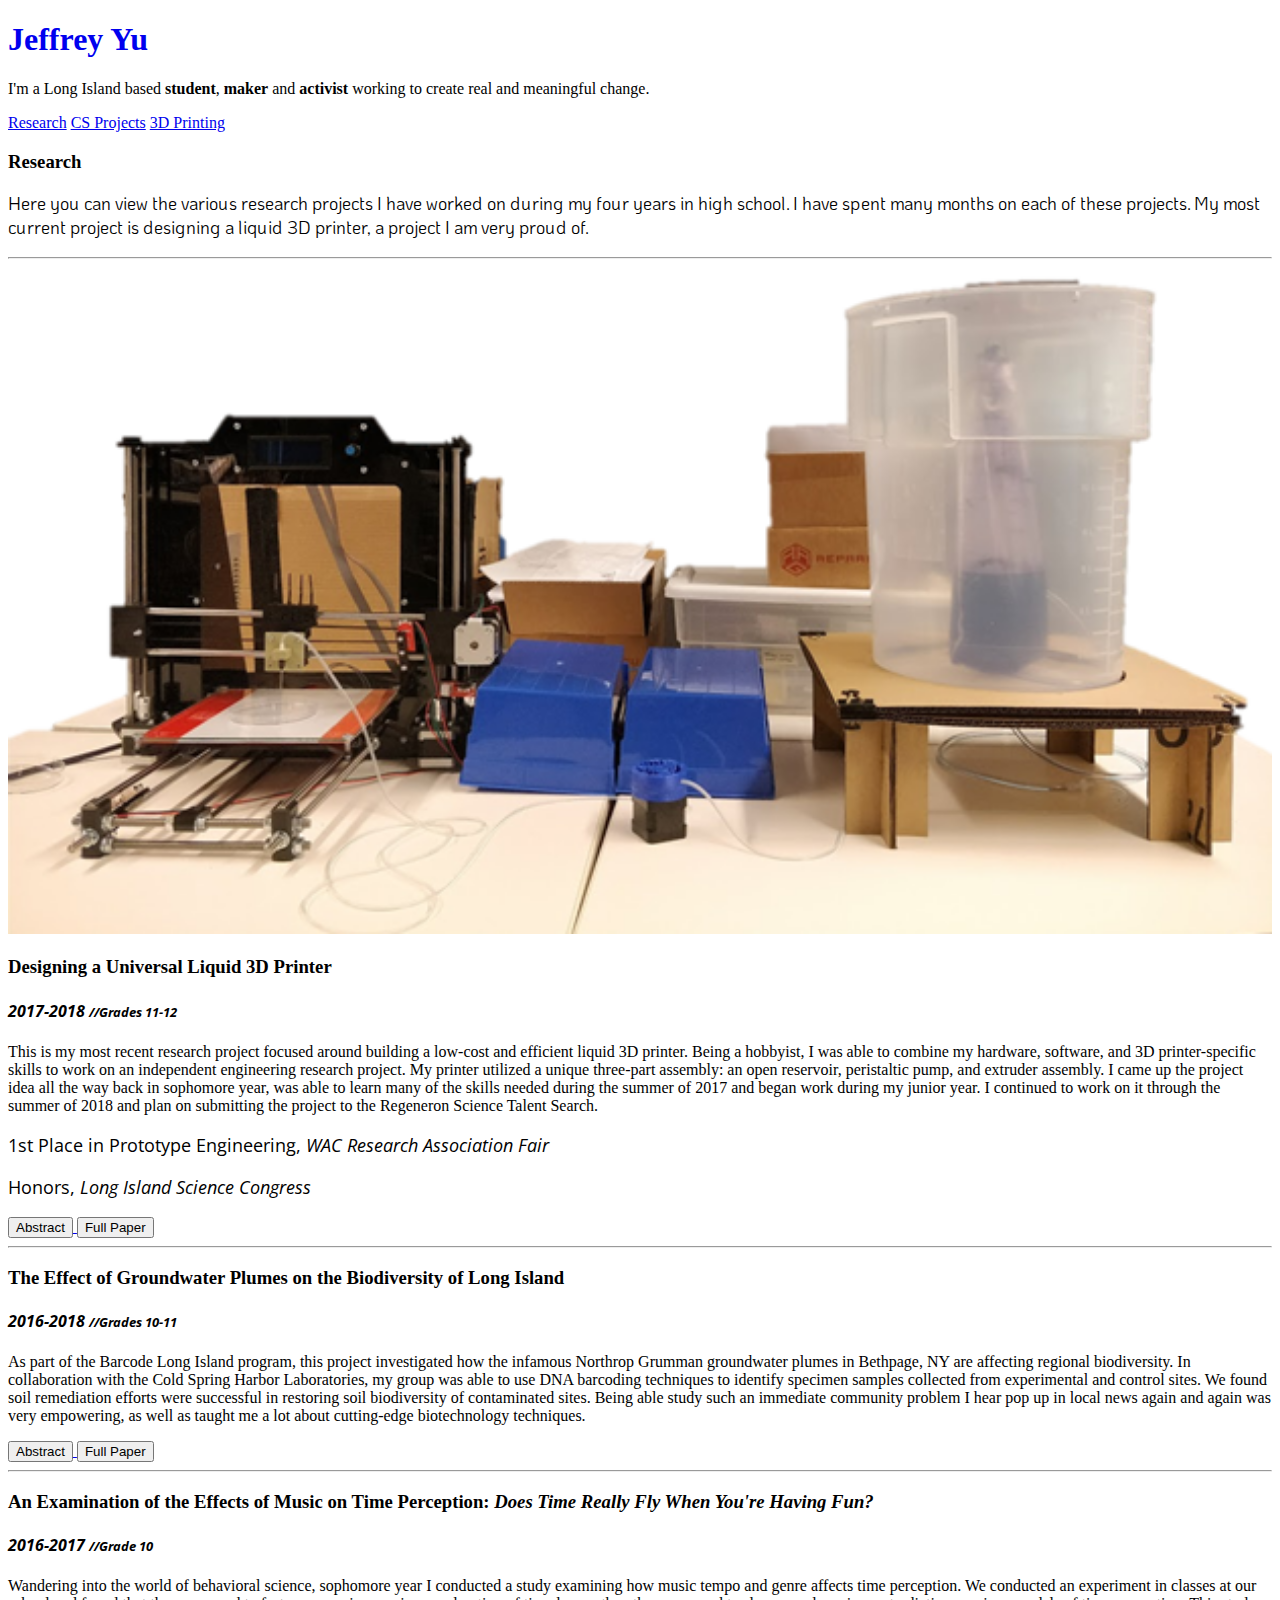
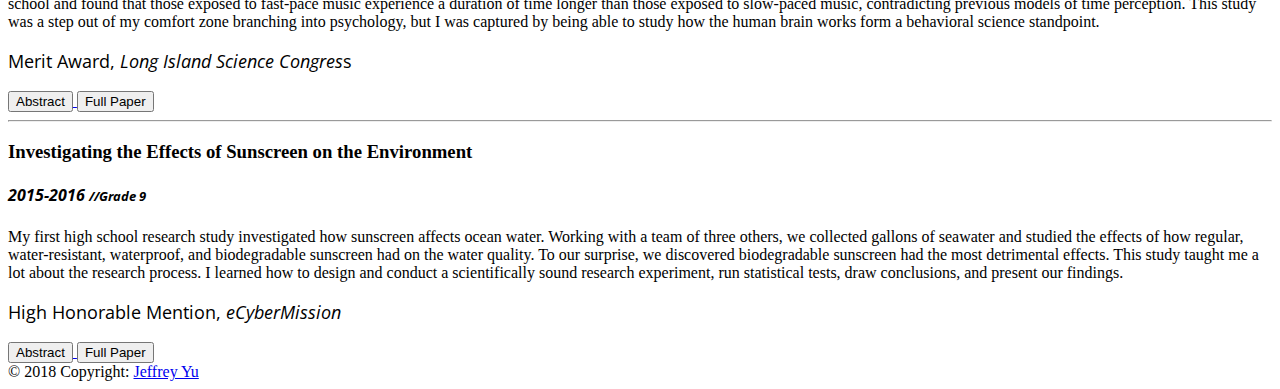
<file: research.html>
<!doctype html>
<html lang="en">
  <head>
    <!-- Required meta tags -->
    <meta charset="utf-8">
    <meta name="viewport" content="width=device-width, initial-scale=1, shrink-to-fit=no">
    
    <link rel="icon" type="image/x-icon" href="favicon.ico" />

    <!-- CSS -->
    <link rel="stylesheet" href="https://stackpath.bootstrapcdn.com/bootstrap/4.1.3/css/bootstrap.min.css" integrity="sha384-MCw98/SFnGE8fJT3GXwEOngsV7Zt27NXFoaoApmYm81iuXoPkFOJwJ8ERdknLPMO" crossorigin="anonymous">
    <link rel="stylesheet" href="styles.css" type ="text/css">
    <link rel="shortcut icon" href="favicon.ico" type-"image/vnd.microsoft.icon">
    <link rel="stylesheet" href="https://use.fontawesome.com/releases/v5.4.1/css/all.css" integrity="sha384-5sAR7xN1Nv6T6+dT2mhtzEpVJvfS3NScPQTrOxhwjIuvcA67KV2R5Jz6kr4abQsz" crossorigin="anonymous">
    <link rel="stylesheet" href="font-awesome-animation.min.css">

    <link href="https://fonts.googleapis.com/css?family=Libre+Baskerville:400i" rel="stylesheet">
    <link href="https://fonts.googleapis.com/css?family=KoHo|Open+Sans:300,300i,400" rel="stylesheet">
    
    <title>Jeffrey Yu</title>
    
    <!-- Global site tag (gtag.js) - Google Analytics -->
<script async src="https://www.googletagmanager.com/gtag/js?id=UA-128377652-1"></script>
<script>
  window.dataLayer = window.dataLayer || [];
  function gtag(){dataLayer.push(arguments);}
  gtag('js', new Date());

  gtag('config', 'UA-128377652-1');
</script>


  </head>
  
  <body id="research">
    
    <div class="jumbotron jumbotron-fluid mb-0">
      <div class="container">
        <a href="index.html"><h1 class="display-3">Jeffrey Yu</h1></a>
        <p class="lead">I'm a Long Island based <b>student</b>, <b>maker</b> and <b>activist</b> working to create real and meaningful change.</p>
      </div>
    </div>
    
    <nav class="navbar navbar-nav navbar-expand-lg sticky-top navbar-light bg-light justify-content-center mb-4">
        <div class="navbar-nav text-center">
          <a class="nav-item nav-link active" href="research.html">Research</a>
          <a class="nav-item nav-link" href="CS.html">CS Projects</a>
          <a class="nav-item nav-link" href="3D.html">3D Printing</a>
        </div>
    </nav>
    
    <secion id="welcome">
        <div class="container">
            <div class="col-12 mb-3">
                <h3>Research</h4>
                <p>Here you can view the various research projects I have worked on during my four years in high school. I have spent many months on each of these projects. My most current project is designing a liquid 3D printer, a project I am very proud of.</p>
                <hr>            
            </div>
        </div>
    </secion>
    
    <secion id="3d">
        <div class="container">
            <div class="row">
                <div class="col-8 mb-3">
                    <img src="img/3dprinter.png" style="width:100%">
                </div>
                <div class="col-12 mb-3">
                    <h3>Designing a Universal Liquid 3D Printer</h3>
                    <h4>2017-2018 <small>//Grades 11-12</small></h4>
                </div>
                <div class="col-10 mb-3 resdes">
                    <p>This is my most recent research project focused around building a low-cost and efficient liquid 3D printer. Being a hobbyist, I was able to combine my hardware, software, and 3D printer-specific skills to work on an independent engineering research project. My printer utilized a unique three-part assembly: an open reservoir, peristaltic pump, and extruder assembly. I came up the project idea all the way back in sophomore year, was able to learn many of the skills needed during the summer of 2017 and began work during my junior year. I continued to work on it through the summer of 2018 and plan on submitting the project to the Regeneron Science Talent Search. </p>
                </div>
                <div class="col-12 mb-3 resawards">
                    <p>1st Place in Prototype Engineering, <i>WAC Research Association Fair</i></p>
                    <p>Honors, <i>Long Island Science Congress</i></p>
                </div>
                <div class="col-12 mb-3">
                    <a href="research/3Dabstract.pdf" target="_blank">
                        <button type="button" class="btn btn-outline-primary mb-4 mr-3">Abstract</button>
                    </a>
                    <a href="research/3Dpaper.pdf" target="_blank">
                        <button type="button" class="btn btn-outline-primary mb-4">Full Paper</button>
                    </a>
                    <hr>
                </div>
            </div>
        </div>
    </secion>
    <secion id="barcode">
        <div class="container">
            <div class="row">
                <div class="col-12 mb-3">
                    <h3>The Effect of Groundwater Plumes on the Biodiversity of Long Island</h3>
                    <h4>2016-2018 <small>//Grades 10-11</small></h4>
                </div>
                <div class="col-10 mb-3 resdes">
                    <p>As part of the Barcode Long Island program, this project investigated how the infamous Northrop Grumman groundwater plumes in Bethpage, NY are affecting regional biodiversity. In collaboration with the Cold Spring Harbor Laboratories, my group was able to use DNA barcoding techniques to identify specimen samples collected from experimental and control sites. We found soil remediation efforts were successful in restoring soil biodiversity of contaminated sites. Being able study such an immediate community problem I hear pop up in local news again and again was very empowering, as well as taught me a lot about cutting-edge biotechnology techniques.</p>
                </div>
                <div class="col-12 mb-3">
                    <a href="research/BARCODEabstract.pdf" target="_blank">
                        <button type="button" class="btn btn-outline-primary mb-4 mr-3">Abstract</button>
                    </a>
                    <a href="research/BARCODEpaper.pdf" target="_blank">
                        <button type="button" class="btn btn-outline-primary mb-4">Full Paper</button>
                    </a>
                    <hr>
                </div>
            </div>
        </div>
    </secion>
    
    <secion id="music">
        <div class="container">
            <div class="row">
                <div class="col-12 mb-3">
                    <h3>An Examination of the Effects of Music on Time Perception: <i>Does Time Really Fly When You're Having Fun?</i></h3>
                    <h4>2016-2017 <small>//Grade 10</small></h4>
                </div>
                <div class="col-10 mb-3 resdes">
                    <p>Wandering into the world of behavioral science, sophomore year I conducted a study examining how music tempo and genre affects time perception. We conducted an experiment in classes at our school and found that those exposed to fast-pace music experience a duration of time longer than those exposed to slow-paced music, contradicting previous models of time perception. This study was a step out of my comfort zone branching into psychology, but I was captured by being able to study how the human brain works form a behavioral science standpoint.</p>
                </div>
                <div class="col-12 mb-3 resawards">
                    <p>Merit Award, <i>Long Island Science Congres</i>s</p>
                </div>
                <div class="col-12 mb-3">
                    <a href="research/MUSICabstract.pdf" target="_blank">
                        <button type="button" class="btn btn-outline-primary mb-4 mr-3">Abstract</button>
                    </a>
                    <a href="research/MUSICpaper.pdf" target="_blank">
                        <button type="button" class="btn btn-outline-primary mb-4">Full Paper</button>
                    </a>
                    <hr>
                </div>
            </div>
        </div>
    </secion>
    
    <secion id="sunscreen">
        <div class="container">
            <div class="row">
                <div class="col-12 mb-3">
                    <h3>Investigating the Effects of Sunscreen on the Environment</h3>
                    <h4>2015-2016 <small>//Grade 9</small></h4>
                </div>
                <div class="col-10 mb-3 resdes">
                    <p>My first high school research study investigated how sunscreen affects ocean water. Working with a team of three others, we collected gallons of seawater and studied the effects of how regular, water-resistant, waterproof, and biodegradable sunscreen had on the water quality. To our surprise, we discovered biodegradable sunscreen had the most detrimental effects. This study taught me a lot about the research process. I learned how to design and conduct a scientifically sound research experiment, run statistical tests, draw conclusions, and present our findings. </p>
                </div>
                <div class="col-12 mb-3 resawards">
                    <p>High Honorable Mention, <i>eCyberMission</i></p>
                </div>
                <div class="col-12 mb-3">
                    <a href="research/SUNabstract.pdf" target="_blank">
                        <button type="button" class="btn btn-outline-primary mb-4 mr-3">Abstract</button>
                    </a>
                    <a href="research/SUNpaper.pdf" target="_blank">
                        <button type="button" class="btn btn-outline-primary mb-4">Full Paper</button>
                    </a>
                </div>
            </div>
        </div>
    </secion>
    
    
    
  <footer class="page-footer bg-light mb-0">
    <div class="footer-copyright text-center py-3">© 2018 Copyright:
      <a href="http:jeffreyyu.org/">Jeffrey Yu</a>
    </div>
  </footer>

  
    <!-- Optional JavaScript -->
    <!-- jQuery first, then Popper.js, then Bootstrap JS -->
    <script src="https://code.jquery.com/jquery-3.3.1.slim.min.js" integrity="sha384-q8i/X+965DzO0rT7abK41JStQIAqVgRVzpbzo5smXKp4YfRvH+8abtTE1Pi6jizo" crossorigin="anonymous"></script>
    <script src="https://cdnjs.cloudflare.com/ajax/libs/popper.js/1.14.3/umd/popper.min.js" integrity="sha384-ZMP7rVo3mIykV+2+9J3UJ46jBk0WLaUAdn689aCwoqbBJiSnjAK/l8WvCWPIPm49" crossorigin="anonymous"></script>
    <script src="https://stackpath.bootstrapcdn.com/bootstrap/4.1.3/js/bootstrap.min.js" integrity="sha384-ChfqqxuZUCnJSK3+MXmPNIyE6ZbWh2IMqE241rYiqJxyMiZ6OW/JmZQ5stwEULTy" crossorigin="anonymous"></script>
  </body>
</html>
</file>
<file: styles.css>
.jumbotron a{
    text-decoration: none;
}

.navbafr {
    position: absolute;
    left: 50%;
    transform: translatex(-50%);
}


#about p{
    font-family: 'KoHo', sans-serif;
    font-size: 20px;
}

#welcome p{
    font-family: 'KoHo', sans-serif;
    font-size: 18px;
}

#about img{
    width: 100%;
    border-radius: 20px;
}

#about .icons{
    display: inline-block;
    width: 100%;
}

#about i{
    font-size: 40px;
    margin-right: 10px;
    text-align: center;
}

#research h4{
    font-family: 'Open Sans', sans-serif;
    font-style: italic;
}

#CS .carousel{
    width: 550px;
    display: inline-block;
}

@media (max-width: 600px) {
  #CS .carousel {
    width: 100%;
  }
}

#about .icon{
    font-size: 40px;
    color: black;
}

#CS .icon{
    font-size: 40px;
    color: black;
}

#print .icon{
    font-size: 40px;
    color: black;
}

.resawards{
    font-family: 'Open Sans', sans-serif;
    font-size: 18px;
}
</file>
